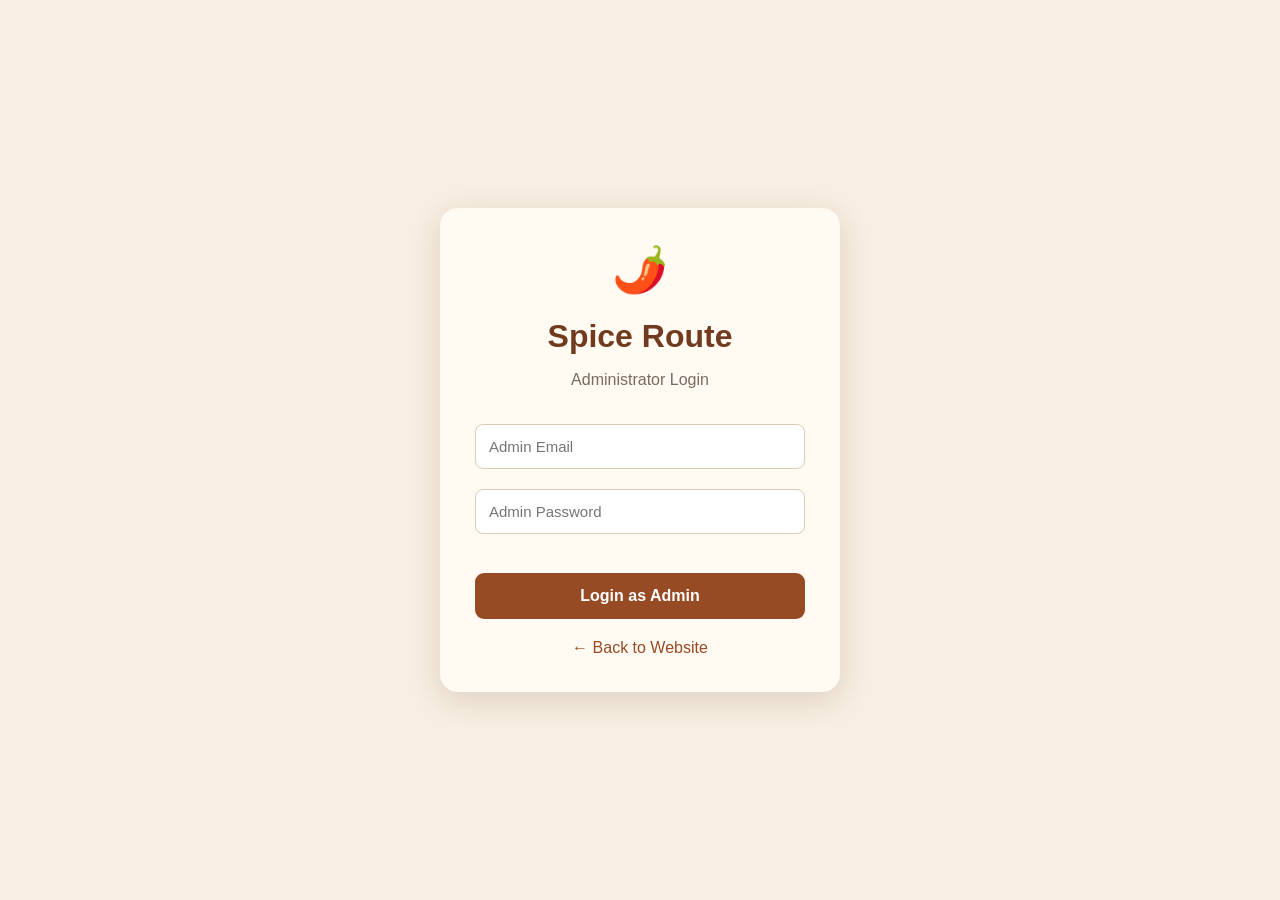
<file: admin-dashboard.html>
<!DOCTYPE html>
<html lang="en">
<head>
    <meta charset="UTF-8">
    <meta name="viewport" content="width=device-width, initial-scale=1.0">
    <title>Spice Route - Admin Dashboard</title>

    <style>
        * {
            box-sizing: border-box;
        }

        body {
            margin: 0;
            font-family: Arial, sans-serif;
            background: #f8eee1;
            color: #422719;
        }

        header {
            background: #713b20;
            color: white;
            padding: 20px 5%;
            display: flex;
            justify-content: space-between;
            align-items: center;
            flex-wrap: wrap;
            gap: 12px;
        }

        header h1 {
            margin: 0;
            font-size: 23px;
        }

        header button {
            background: #fffaf2;
            color: #713b20;
            border: 0;
            padding: 10px 18px;
            border-radius: 8px;
            cursor: pointer;
            font-weight: bold;
        }

        main {
            max-width: 1200px;
            margin: 30px auto;
            padding: 0 20px;
        }

        .heading {
            display: flex;
            justify-content: space-between;
            align-items: center;
            flex-wrap: wrap;
            gap: 12px;
            margin-bottom: 20px;
        }

        .heading h2 {
            color: #713b20;
            margin: 0;
        }

        .refresh-button {
            background: #974b25;
            color: white;
            border: 0;
            padding: 11px 18px;
            border-radius: 8px;
            cursor: pointer;
        }

        #message {
            margin: 15px 0;
            color: #974b25;
        }

        .order-card {
            background: #fffaf2;
            border-radius: 14px;
            padding: 22px;
            margin-bottom: 20px;
            box-shadow: 0 4px 15px rgba(66, 39, 25, 0.08);
        }

        .order-top {
            display: flex;
            justify-content: space-between;
            flex-wrap: wrap;
            gap: 10px;
            border-bottom: 1px solid #ead8c5;
            padding-bottom: 12px;
            margin-bottom: 15px;
        }

        .order-top h3 {
            margin: 0;
            color: #713b20;
        }

        .details {
            display: grid;
            grid-template-columns: repeat(auto-fit, minmax(220px, 1fr));
            gap: 15px;
        }

        .detail-box {
            background: #f7ecdf;
            padding: 14px;
            border-radius: 9px;
            overflow-wrap: anywhere;
        }

        .detail-box p {
            margin: 7px 0;
        }

        .actions {
            display: flex;
            gap: 10px;
            flex-wrap: wrap;
            margin-top: 18px;
            align-items: center;
        }

        select {
            padding: 10px;
            border: 1px solid #ddcbb8;
            border-radius: 7px;
            background: white;
            color: #422719;
        }

        .action-button {
            padding: 10px 15px;
            border: 0;
            border-radius: 7px;
            background: #974b25;
            color: white;
            cursor: pointer;
        }

        .paid-button {
            background: #287a45;
        }

        .status {
            font-weight: bold;
        }

        .empty {
            text-align: center;
            background: #fffaf2;
            padding: 35px;
            border-radius: 12px;
        }

        @media(max-width: 600px) {
            header {
                padding: 18px;
            }

            .order-card {
                padding: 15px;
            }
        }
    </style>
</head>

<body>

<header>
    <h1>🌶️ Spice Route Admin</h1>
    <button onclick="logoutAdmin()">Logout</button>
</header>

<main>

    <div class="heading">
        <h2>Order Management</h2>
        <button class="refresh-button" onclick="loadOrders()">↻ Refresh Orders</button>
    </div>

    <p id="message">Loading orders...</p>

    <div id="orders-container"></div>

</main>

<script>
    const adminToken = localStorage.getItem("spiceRouteAdminToken");

    if (!adminToken) {
        window.location.href = "admin.html";
    }

    function logoutAdmin() {
        localStorage.removeItem("spiceRouteAdminToken");
        window.location.href = "admin.html";
    }

    async function loadOrders() {
        const container = document.getElementById("orders-container");
        const message = document.getElementById("message");

        message.textContent = "Loading orders...";
        container.innerHTML = "";

        try {
            const response = await fetch("/api/admin/orders", {
                headers: {
                    Authorization: `Bearer ${adminToken}`
                }
            });

            const data = await response.json();

            if (!response.ok || !data.success) {
                throw new Error(data.message || "Could not load orders.");
            }

            const orders = data.orders || [];

            message.textContent = `Total Orders: ${orders.length}`;

            if (orders.length === 0) {
                container.innerHTML = `
                    <div class="empty">
                        <h3>No orders yet</h3>
                        <p>Customer orders will appear here.</p>
                    </div>
                `;
                return;
            }

            orders.forEach(order => {
                const address = order.shippingAddress || {};
                const items = order.items || [];

                const itemsHTML = items.map(item => `
                    <p>
                        ${escapeHTML(item.name || "Product")}
                        (${escapeHTML(String(item.grams || ""))} g)
                        × ${Number(item.quantity || 0)}
                    </p>
                `).join("");

                const card = document.createElement("div");
                card.className = "order-card";

                card.innerHTML = `
                    <div class="order-top">
                        <h3>Order #${escapeHTML(order._id || "")}</h3>
                        <span>${order.createdAt ? new Date(order.createdAt).toLocaleString("en-IN") : ""}</span>
                    </div>

                    <div class="details">

                        <div class="detail-box">
                            <h4>Customer Details</h4>
                            <p><strong>Name:</strong> ${escapeHTML(address.name || "Unavailable")}</p>
                            <p><strong>Phone:</strong> ${escapeHTML(address.phone || "Unavailable")}</p>
                            <p><strong>Address:</strong> ${escapeHTML(address.address || "Unavailable")}</p>
                            <p><strong>PIN:</strong> ${escapeHTML(address.pincode || "Unavailable")}</p>
                        </div>

                        <div class="detail-box">
                            <h4>Order Items</h4>
                            ${itemsHTML || "<p>No items found</p>"}
                        </div>

                        <div class="detail-box">
                            <h4>Payment Details</h4>
                            <p><strong>Subtotal:</strong> ₹${Number(order.subtotal || 0).toFixed(2)}</p>
                            <p><strong>GST:</strong> ₹${Number(order.gst || 0).toFixed(2)}</p>
                            <p><strong>Delivery:</strong> ₹${Number(order.deliveryFee || 0).toFixed(2)}</p>
                            <p><strong>Total:</strong> ₹${Number(order.totalAmount || 0).toFixed(2)}</p>
                            <p><strong>Method:</strong> ${escapeHTML(order.paymentMethod || "")}</p>
                            <p><strong>Payment Status:</strong>
                                <span class="status">${escapeHTML(order.paymentStatus || "Pending")}</span>
                            </p>
                            <p><strong>Order Status:</strong>
                                <span class="status">${escapeHTML(order.status || "Pending")}</span>
                            </p>
                        </div>

                    </div>

                    <div class="actions">
                        <button class="action-button paid-button"
                            onclick="updatePayment('${order._id}', 'Paid')"
                            ${order.paymentStatus === "Paid" ? "disabled" : ""}>
                            Mark as Paid
                        </button>

                        <button class="action-button"
                            onclick="updatePayment('${order._id}', 'Pending')">
                            Mark as Pending
                        </button>

                        <select id="status-${order._id}">
                            <option value="Pending" ${order.status === "Pending" ? "selected" : ""}>Pending</option>
                            <option value="Accepted" ${order.status === "Accepted" ? "selected" : ""}>Accepted</option>
                            <option value="Rejected" ${order.status === "Rejected" ? "selected" : ""}>Rejected</option>
                            <option value="Shipped" ${order.status === "Shipped" ? "selected" : ""}>Shipped</option>
                            <option value="Delivered" ${order.status === "Delivered" ? "selected" : ""}>Delivered</option>
                        </select>

                        <button class="action-button"
                            onclick="updateOrderStatus('${order._id}')">
                            Update Order Status
                        </button>
                    </div>
                `;

                container.appendChild(card);
            });

        } catch (error) {
            message.textContent = error.message;

            if (error.message.toLowerCase().includes("token") ||
                error.message.toLowerCase().includes("unauthorized")) {
                logoutAdmin();
            }
        }
    }

    async function updatePayment(orderId, paymentStatus) {
        if (paymentStatus === "Paid") {
            const confirmed = confirm(
                "Have you checked your UPI app and confirmed that this payment was received?"
            );

            if (!confirmed) return;
        }

        try {
            const response = await fetch(`/api/admin/orders/${orderId}/payment`, {
                method: "PUT",
                headers: {
                    "Content-Type": "application/json",
                    Authorization: `Bearer ${adminToken}`
                },
                body: JSON.stringify({ paymentStatus })
            });

            const data = await response.json();

            if (!response.ok || !data.success) {
                throw new Error(data.message || "Payment update failed.");
            }

            alert("Payment status updated successfully!");
            loadOrders();

        } catch (error) {
            alert(error.message);
        }
    }

    async function updateOrderStatus(orderId) {
        const status = document.getElementById(`status-${orderId}`).value;

        try {
            const response = await fetch(`/api/admin/orders/${orderId}/status`, {
                method: "PUT",
                headers: {
                    "Content-Type": "application/json",
                    Authorization: `Bearer ${adminToken}`
                },
                body: JSON.stringify({ status })
            });

            const data = await response.json();

            if (!response.ok || !data.success) {
                throw new Error(data.message || "Order status update failed.");
            }

            alert("Order status updated successfully!");
            loadOrders();

        } catch (error) {
            alert(error.message);
        }
    }

    function escapeHTML(value) {
        return String(value).replace(/[&<>"']/g, character => ({
            "&": "&amp;",
            "<": "&lt;",
            ">": "&gt;",
            '"': "&quot;",
            "'": "&#39;"
        })[character]);
    }

    loadOrders();
</script>

</body>
</html>
</file>
